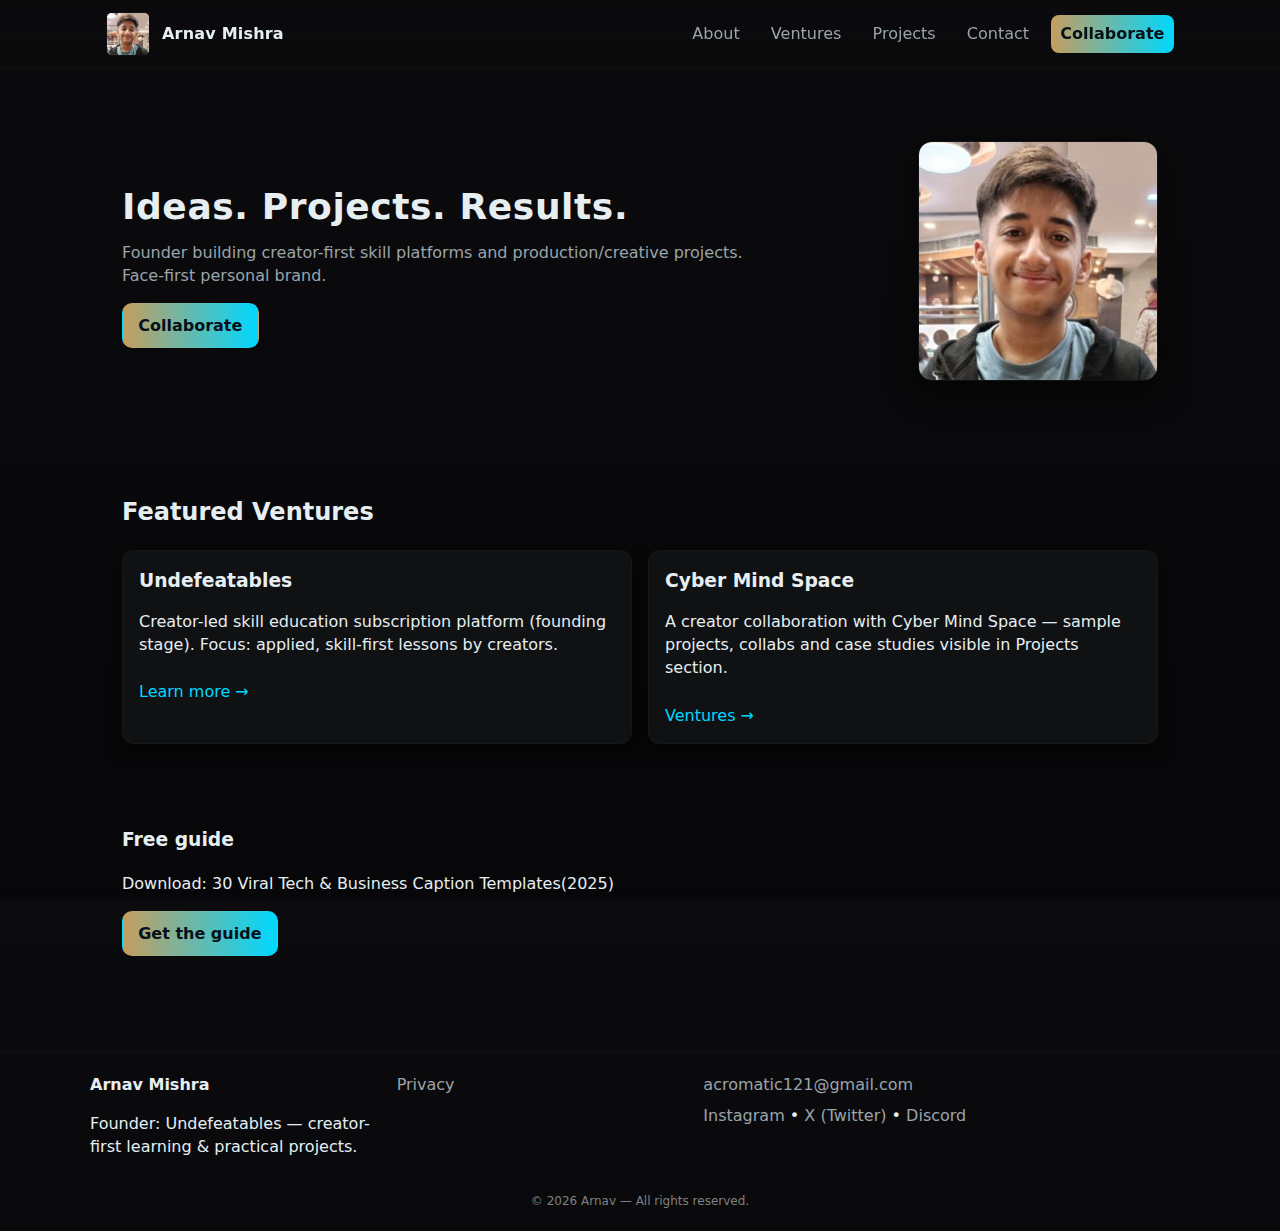
<file: index.html>
<!doctype html>
<html lang="en">
<head>
  <meta charset="utf-8" />
  <meta name="viewport" content="width=device-width,initial-scale=1" />
  <title>Arnav — Home</title>
  <meta name="description" content="Arnav — young founder. Projects, thoughts, and collaborations in tech, creator-driven education, and production." />
  <link rel="stylesheet" href="/assets/css/styles.css">
  <link rel="icon" href="/assets/images/face-placeholder.png">
</head>
<body>
  <div id="site-header"></div>

  <main id="main" class="container">
    <!-- HERO -->
    <section class="hero">
      <div class="hero-inner">
        <div class="hero-left">
          <h1>Ideas. Projects. Results.</h1>
          <p class="lead">Founder building creator-first skill platforms and production/creative projects. Face-first personal brand.</p>
          <a href="/contact.html" class="btn btn-primary">Collaborate</a>
        </div>
        <div class="hero-right">
          <img src="/assets/images/face-placeholder.png" alt="Arnav headshot" class="hero-face">
        </div>
      </div>
    </section>

    <!-- Featured ventures -->
    <section class="featured">
      <h2>Featured Ventures</h2>
      <div class="cards">
        <article class="card">
          <h3>Undefeatables</h3>
          <p>Creator-led skill education subscription platform (founding stage). Focus: applied, skill-first lessons by creators.</p>
          <a href="/undefeatables.html" class="card-link">Learn more →</a>
        </article>

        <article class="card">
          <h3>Cyber Mind Space</h3>
          <p>A creator collaboration with Cyber Mind Space — sample projects, collabs and case studies visible in Projects section.</p>
          <a href="/ventures.html" class="card-link">Ventures →</a>
        </article>
      </div>
    </section>

    <!-- Latest thoughts --
    <section class="latest">
      <h3>Latest thoughts</h3>
      <ul class="posts-list">
        <li><a href="/post-template.html">How I plan a quick production setup (planning checklist)</a></li>
        <li><a href="/post-template.html">Why creator-first education beats passive courses</a></li>
        <li><a href="/post-template.html">Designing a techy & premium personal brand</a></li>
      </ul>
    </section>-->

    <!-- Callout / Lead magnet -->
    <section class="leadmagnet">
      <h3>Free guide</h3>
      <p>Download: 30 Viral Tech & Business Caption Templates(2025)</p>
      <a href="https://arnav-effect.github.io/assets/magnet/magnet1.html" class="btn btn-primary">Get the guide</a>
    </section>
  </main>

  <div id="site-footer"></div>

  <script src="/assets/js/header-footer.js"></script>
  <script src="/assets/js/main.js"></script>
</body>
</html>
</file>
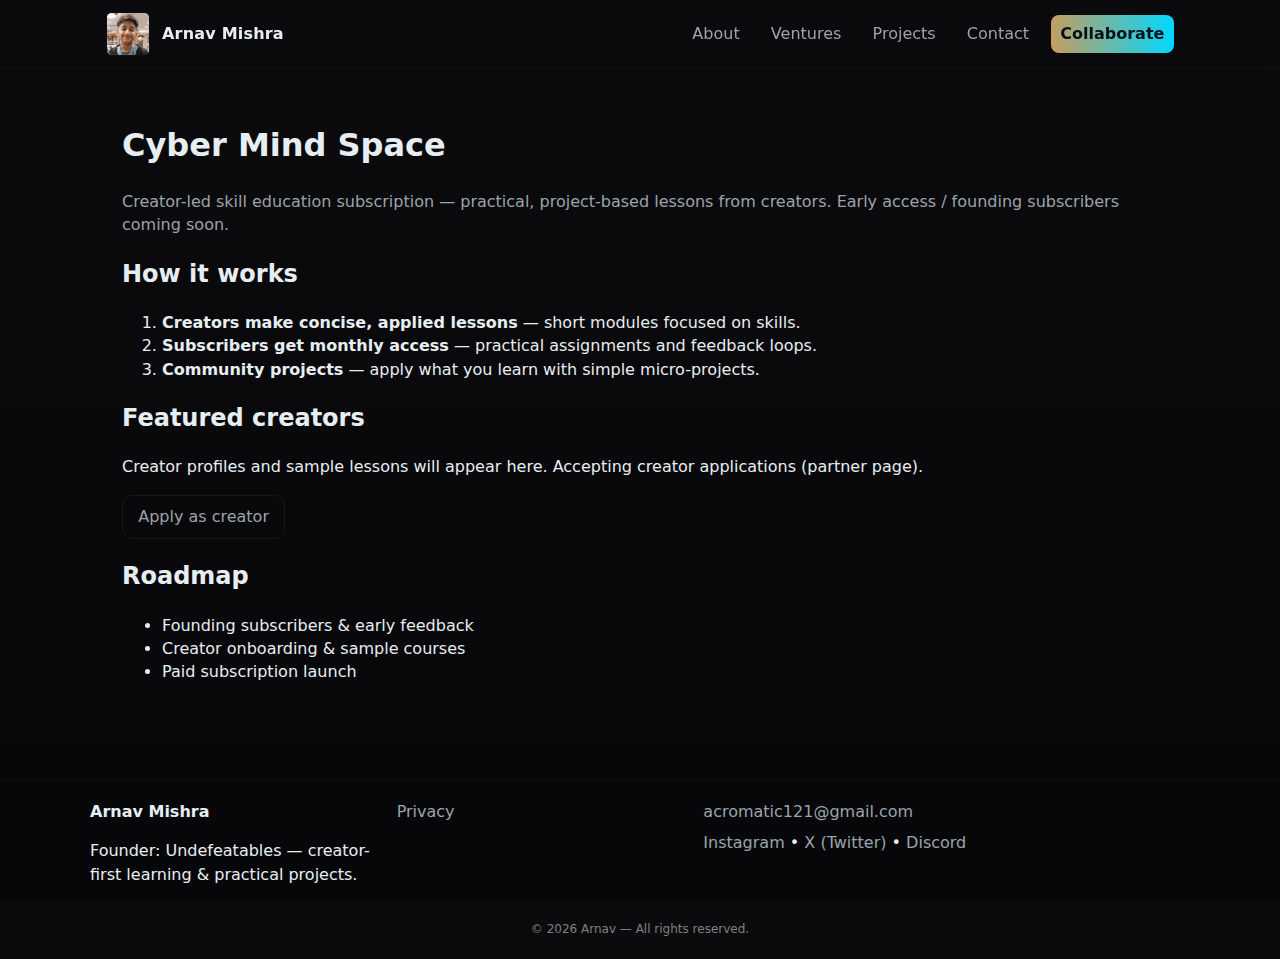
<file: cms-cs.html>
<!doctype html>
<html lang="en">
<head>
  <meta charset="utf-8" />
  <meta name="viewport" content="width=device-width,initial-scale=1" />
  <title>Cyber Mind Space - Collab-Project</title>
  <meta name="description" content="Undefeatables — creator-led skill platform (early stage)." />
  <link rel="stylesheet" href="/assets/css/styles.css">
</head>
<body>
  <div id="site-header"></div>

  <main class="container">
    <header class="product-hero">
      <h1>Cyber Mind Space</h1>
      <p class="lead">Creator-led skill education subscription — practical, project-based lessons from creators. Early access / founding subscribers coming soon.</p>
      <!--<a href="/newsletter.html" class="btn btn-primary">Join founding list</a>-->
    </header>

    <section class="how-it-works">
      <h2>How it works</h2>
      <ol>
        <li><strong>Creators make concise, applied lessons</strong> — short modules focused on skills.</li>
        <li><strong>Subscribers get monthly access</strong> — practical assignments and feedback loops.</li>
        <li><strong>Community projects</strong> — apply what you learn with simple micro-projects.</li>
      </ol>
    </section>

    <section class="creators">
      <h2>Featured creators</h2>
      <p>Creator profiles and sample lessons will appear here. Accepting creator applications (partner page).</p>
      <a href="/apply-partner.html" class="btn btn-ghost">Apply as creator</a>
    </section>

    <section class="roadmap">
      <h2>Roadmap</h2>
      <ul>
        <li>Founding subscribers & early feedback</li>
        <li>Creator onboarding & sample courses</li>
        <li>Paid subscription launch</li>
      </ul>
    </section>
  </main>

  <div id="site-footer"></div>
  <script src="/assets/js/header-footer.js"></script>
  <script src="/assets/js/main.js"></script>
</body>
</html>
</file>
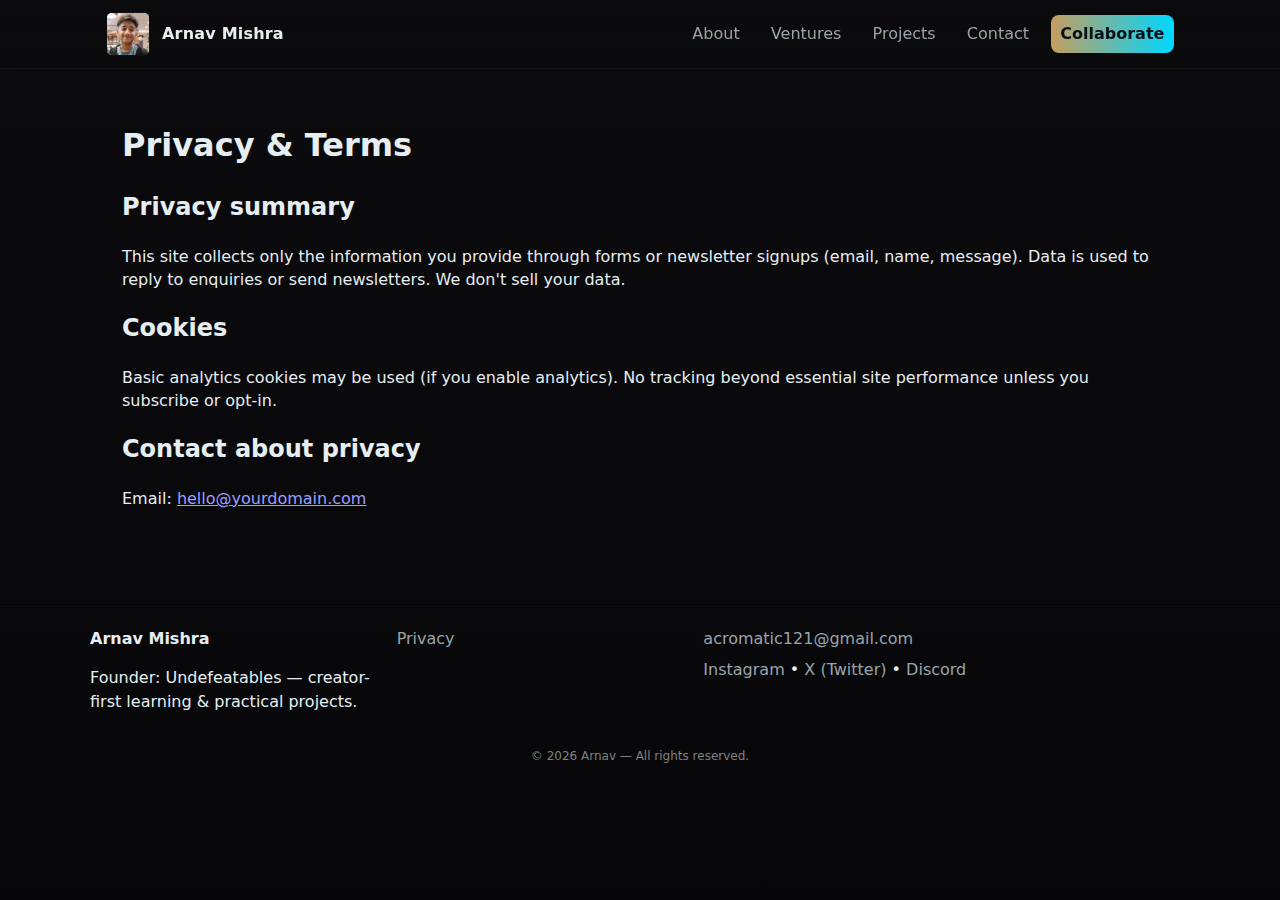
<file: legal.html>
<!doctype html>
<html lang="en">
<head>
  <meta charset="utf-8" />
  <meta name="viewport" content="width=device-width,initial-scale=1" />
  <title>Legal — Privacy & Terms</title>
  <meta name="description" content="Privacy policy and terms (simple).">
  <link rel="stylesheet" href="/assets/css/styles.css">
</head>
<body>
  <div id="site-header"></div>

  <main class="container">
    <h1>Privacy & Terms</h1>

    <section>
      <h2>Privacy summary</h2>
      <p>This site collects only the information you provide through forms or newsletter signups (email, name, message). Data is used to reply to enquiries or send newsletters. We don't sell your data.</p>
    </section>

    <section>
      <h2>Cookies</h2>
      <p>Basic analytics cookies may be used (if you enable analytics). No tracking beyond essential site performance unless you subscribe or opt-in.</p>
    </section>

    <section>
      <h2>Contact about privacy</h2>
      <p>Email: <a href="mailto:hello@yourdomain.com">hello@yourdomain.com</a></p>
    </section>
  </main>

  <div id="site-footer"></div>
  <script src="/assets/js/header-footer.js"></script>
  <script src="/assets/js/main.js"></script>
</body>
</html>
</file>
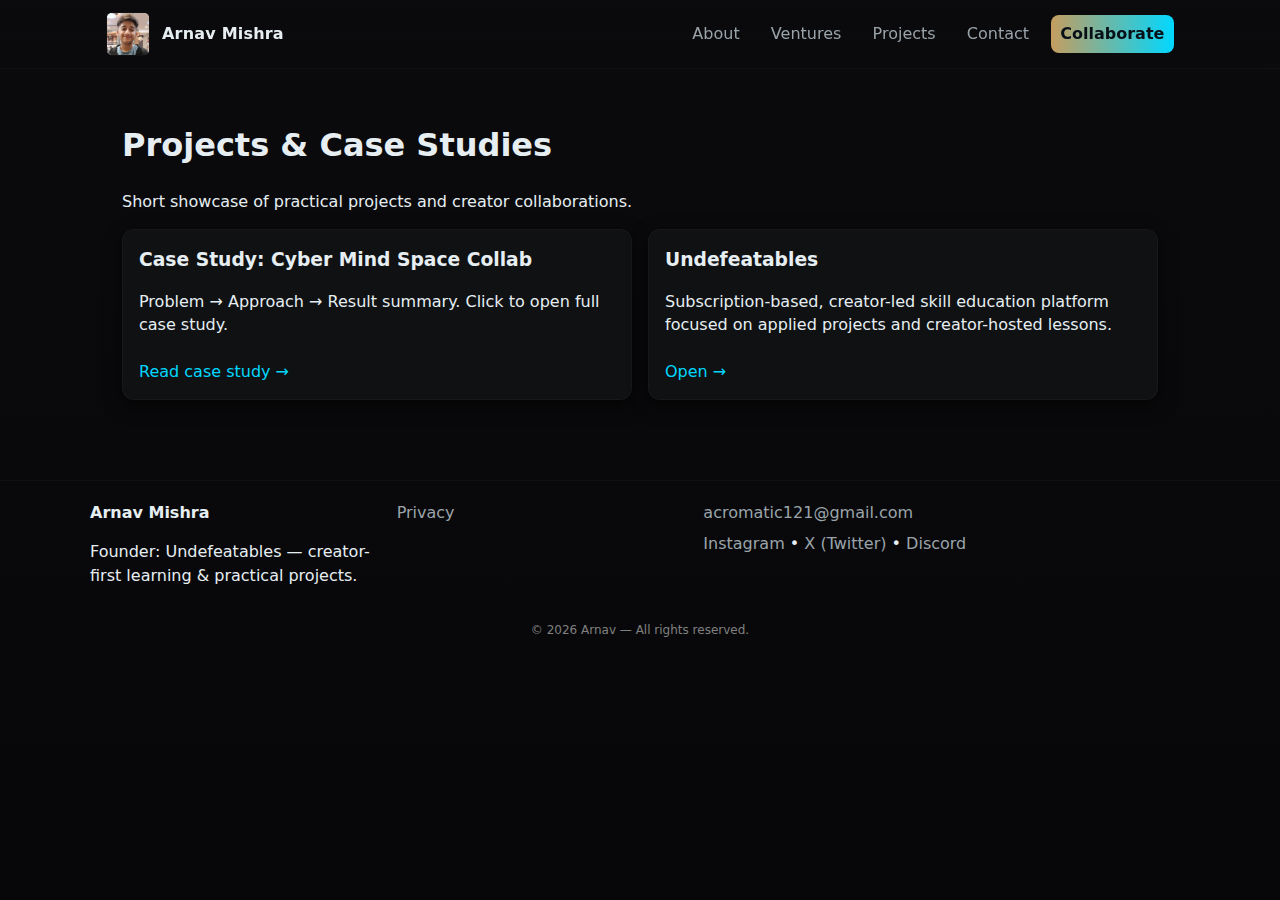
<file: projects.html>
<!doctype html>
<html lang="en">
<head>
  <meta charset="utf-8" />
  <meta name="viewport" content="width=device-width,initial-scale=1" />
  <title>Projects — Arnav</title>
  <meta name="description" content="Project case studies and sample collaborations.">
  <link rel="stylesheet" href="/assets/css/styles.css">
</head>
<body>
  <div id="site-header"></div>

  <main class="container">
    <h1>Projects & Case Studies</h1>
    <p>Short showcase of practical projects and creator collaborations.</p>

    <div class="cards">
      <article class="card">
        <h3>Case Study: Cyber Mind Space Collab</h3>
        <p>Problem → Approach → Result summary. Click to open full case study.</p>
        <a href="/cms-cs.html" class="card-link">Read case study →</a>
      </article>

      <article class="card">
        <h3>Undefeatables</h3>
        <p>Subscription-based, creator-led skill education platform focused on applied projects and creator-hosted lessons.</p>
        <a href="/undefeatables.html" class="card-link">Open →</a>
      </article>

      <!--<article class="card">
        <h3>Project: Landing & Funnel Design</h3>
        <p>One-page product landing design to onboard creators and subscribers.</p>
        <a href="/project-template.html" class="card-link">Read →</a>
      </article>-->
    </div>
  </main>

  <div id="site-footer"></div>
  <script src="/assets/js/header-footer.js"></script>
  <script src="/assets/js/main.js"></script>
</body>
</html>
</file>
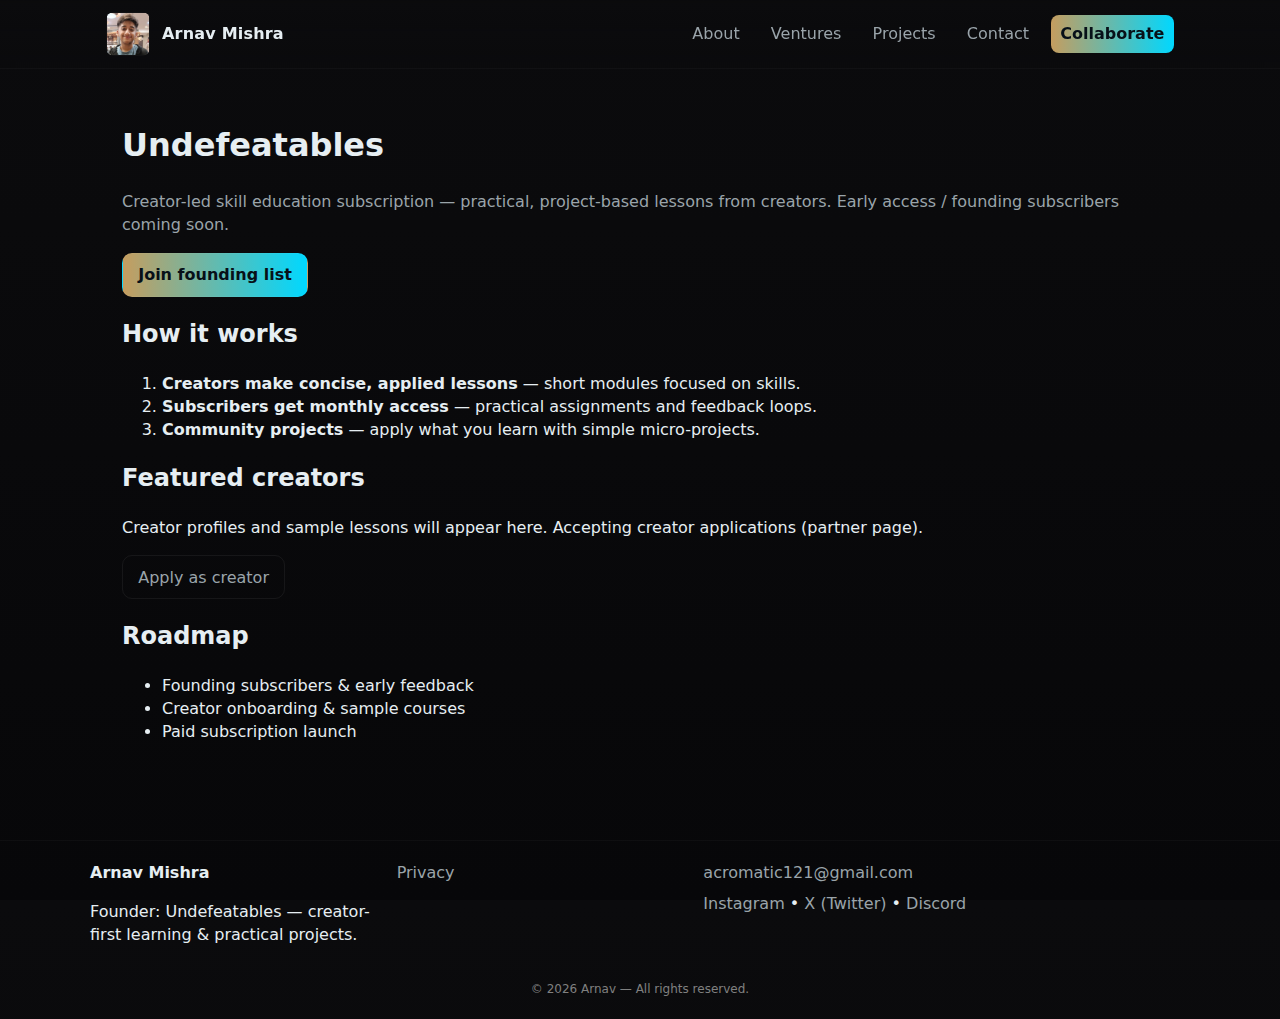
<file: undefeatables.html>
<!doctype html>
<html lang="en">
<head>
  <meta charset="utf-8" />
  <meta name="viewport" content="width=device-width,initial-scale=1" />
  <title>Undefeatables — Product</title>
  <meta name="description" content="Undefeatables — creator-led skill platform (early stage)." />
  <link rel="stylesheet" href="/assets/css/styles.css">
</head>
<body>
  <div id="site-header"></div>

  <main class="container">
    <header class="product-hero">
      <h1>Undefeatables</h1>
      <p class="lead">Creator-led skill education subscription — practical, project-based lessons from creators. Early access / founding subscribers coming soon.</p>
      <a href="/newsletter.html" class="btn btn-primary">Join founding list</a>
    </header>

    <section class="how-it-works">
      <h2>How it works</h2>
      <ol>
        <li><strong>Creators make concise, applied lessons</strong> — short modules focused on skills.</li>
        <li><strong>Subscribers get monthly access</strong> — practical assignments and feedback loops.</li>
        <li><strong>Community projects</strong> — apply what you learn with simple micro-projects.</li>
      </ol>
    </section>

    <section class="creators">
      <h2>Featured creators</h2>
      <p>Creator profiles and sample lessons will appear here. Accepting creator applications (partner page).</p>
      <a href="/apply-partner.html" class="btn btn-ghost">Apply as creator</a>
    </section>

    <section class="roadmap">
      <h2>Roadmap</h2>
      <ul>
        <li>Founding subscribers & early feedback</li>
        <li>Creator onboarding & sample courses</li>
        <li>Paid subscription launch</li>
      </ul>
    </section>
  </main>

  <div id="site-footer"></div>
  <script src="/assets/js/header-footer.js"></script>
  <script src="/assets/js/main.js"></script>
</body>
</html>
</file>
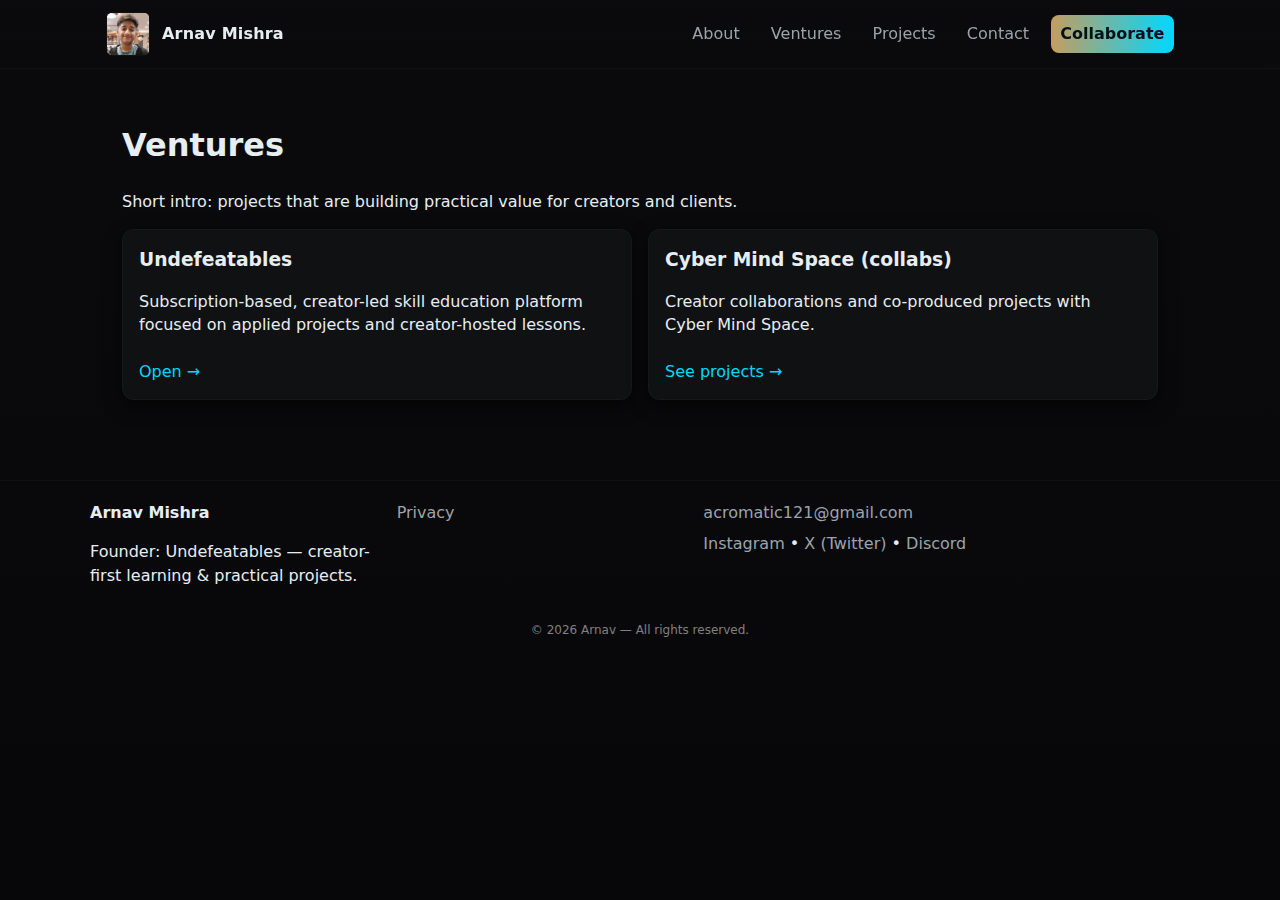
<file: ventures.html>
<!doctype html>
<html lang="en">
<head>
  <meta charset="utf-8" />
  <meta name="viewport" content="width=device-width,initial-scale=1" />
  <title>Ventures — Arnav</title>
  <meta name="description" content="Ventures and projects associated with Arnav." />
  <link rel="stylesheet" href="/assets/css/styles.css">
</head>
<body>
  <div id="site-header"></div>

  <main class="container">
    <h1>Ventures</h1>
    <p>Short intro: projects that are building practical value for creators and clients.</p>

    <div class="cards">
      <article class="card">
        <h3>Undefeatables</h3>
        <p>Subscription-based, creator-led skill education platform focused on applied projects and creator-hosted lessons.</p>
        <a href="/undefeatables.html" class="card-link">Open →</a>
      </article>

      <article class="card">
        <h3>Cyber Mind Space (collabs)</h3>
        <p>Creator collaborations and co-produced projects with Cyber Mind Space.</p>
        <a href="/cms-cs.html" class="card-link">See projects →</a>
      </article>

      <!--<article class="card">
        <h3>Independent Projects</h3>
        <p>Experimental builds, research notes, and prototyping for future tech-focused work.</p>
        <a href="/projects.html" class="card-link">Projects →</a>
      </article>-->
    </div>
  </main>

  <div id="site-footer"></div>
  <script src="/assets/js/header-footer.js"></script>
  <script src="/assets/js/main.js"></script>
</body>
</html>
</file>
<file: assets/css/styles.css>
:root{
  --bg: #0b0b0d;
  --panel: #0f1113;
  --muted: #9aa4aa;
  --accent: #00d8ff;
  --gold: #c59d5f;
  --glass: rgba(255,255,255,0.03);
  --radius: 12px;
  --container: 1100px;
  --gap: 1.25rem;
  --max-width: 1200px;
  font-family: Inter, system-ui, -apple-system, "Segoe UI", Roboto, "Helvetica Neue", Arial;
  color-scheme: dark;
}

*{box-sizing:border-box}
html,body{height:100%}
body{
  margin:0;
  background:linear-gradient(180deg,var(--bg),#070709);
  color:#e6eef2;
  line-height:1.45;
  -webkit-font-smoothing:antialiased;
  -moz-osx-font-smoothing:grayscale;
  padding-bottom:60px;
}

.container{
  max-width:var(--container);
  margin:0 auto;
  padding:2rem;
}

/* Header */
.site-header {
  position: sticky;
  top: 0;
  z-index: 50;
  backdrop-filter: blur(6px);
  border-bottom: 1px solid rgba(255,255,255,0.03);
  background: linear-gradient(180deg, rgba(11,11,13,0.55), rgba(11,11,13,0.35));
}

.header-inner {
  max-width: var(--container);
  margin: 0 auto;
  display: flex;
  justify-content: space-between; /* brand left, nav-actions right */
  align-items: center;
  padding: 0.75rem 1rem;
}

.brand {
  display: flex;
  gap: 0.75rem;
  align-items: center;
  text-decoration: none;
  color: inherit;
}

.avatar-placeholder {
  width: 44px;
  height: 44px;
  border-radius: 8px;
  border: 1px solid rgba(255,255,255,0.03);
  background-image: url('../images/face-placeholder.png');
  background-size: cover;        /* image ko poore box me fill karega */
  background-position: center;   /* center se crop karega */
  background-repeat: no-repeat;  /* repeat band karega */
}


.brand-name {
  font-weight: 600;
  letter-spacing: 0.2px;
}

/* wrapper for nav + hamburger */
.nav-actions {
  display: flex;
  align-items: center;
  gap: 1rem;
}

.main-nav {
  display: flex;
  gap: 0.75rem;
  align-items: center;
}

.main-nav a {
  color: var(--muted);
  text-decoration: none;
  padding: 0.45rem 0.6rem;
  border-radius: 8px;
}

.main-nav a.cta {
  background: linear-gradient(90deg,var(--gold),var(--accent));
  color: #071018;
  font-weight: 700;
  transition: transform 0.3s ease, box-shadow 0.3s ease;
}

.main-nav a.cta:hover {
  transform: scale(1.05) translateY(-8px);
      box-shadow: 0 10px 20px rgba(0,0,0,0.2);
}

/* Hamburger button */
#mobile-nav-toggle {
  font-size: 1.5rem;
  background: none;
  border: none;
  color: white;
  cursor: pointer;
  display: none; /* hidden on desktop */
}

/* Mobile menu styles */
@media (max-width: 768px) {
  .main-nav {
    display: none; /* hidden by default */
    flex-direction: column;
    background: #111;
    position: absolute;
    top: 100%;
    right: 0;
    width: 70%;
    padding: 1rem;
    border-left: 2px solid #333;
  }

  body.nav-open .main-nav {
    display: flex; /* show on toggle */
  }

  #mobile-nav-toggle {
    display: block; /* hamburger visible on mobile */
  }
}


/* Hero */
.hero{padding:2.5rem 0}
.hero-inner{display:flex;gap:2rem;align-items:center;justify-content:space-between}
.hero-left{max-width:60%}
.hero h1{font-size:2.25rem;margin:0 0 0.5rem;letter-spacing:0.6px}
.lead{color:var(--muted);margin:0 0 1rem}
.btn{display:inline-block;padding:0.6rem 0.95rem;border-radius:10px;text-decoration:none;border:1px solid rgba(255,255,255,0.04);transition: transform 0.3s ease, box-shadow 0.3s ease;}
.btn:hover{transform: scale(1.05) translateY(-8px);box-shadow: 0 10px 20px rgba(0,0,0,0.2);}
.btn-primary{background:linear-gradient(90deg,var(--gold),var(--accent));color:#071018;font-weight:700}
.btn-ghost{background:transparent;border:1px solid rgba(255,255,255,0.06);color:var(--muted)}
.hero-face{width:240px;height:240px;object-fit:cover;border-radius:14px;border:1px solid rgba(255,255,255,0.04);box-shadow:0 10px 30px rgba(0,0,0,0.6)}

/* Cards */
.cards{display:grid;grid-template-columns:repeat(auto-fit,minmax(240px,1fr));gap:1rem;margin-top:1rem}
.card{background:var(--panel);padding:1rem;border-radius:var(--radius);box-shadow:0 6px 18px rgba(0,0,0,0.6);border:1px solid rgba(255,255,255,0.03);transition: transform 0.3s ease, box-shadow 0.3s ease;}
.card h3{margin:0 0 0.5rem}
.card-link{display:inline-block;margin-top:0.5rem;color:var(--accent);text-decoration:none}
.card:hover{transform: scale(1.05) translateY(-8px);box-shadow: 0 10px 20px rgba(0,0,0,0.2);}

/* Sections */
.featured, .latest, .leadmagnet{margin-top:2rem;padding:1rem 0}
.posts-list{list-style:none;padding:0;margin:0}
.posts-list li{padding:0.25rem 0;}
.posts-list li a{text-decoration: none; color: honeydew;}
.posts-list li a:hover{text-decoration: underline;}

/* Case study / post */
.case-study img{max-width:100%;border-radius:8px}
.gallery{display:flex;gap:0.5rem}

/* Footer */
.site-footer{margin-top:3rem;padding:1.25rem;border-top:1px solid rgba(255,255,255,0.03);background:transparent}
.footer-inner{max-width:var(--container);margin:0 auto;display:grid;grid-template-columns:1fr 1fr 1fr 180px;gap:1rem;align-items:start}
.site-footer a{color:var(--muted);text-decoration:none}
.footer-bottom{margin-top:1rem;text-align:center;color:rgba(255,255,255,0.12);font-size:0.9rem}

/* Forms */
label{display:block;margin:0.5rem 0}
input[type="text"], input[type="email"], input[type="url"], input[type="tel"], textarea, select{
  width:100%;padding:0.6rem;border-radius:8px;background:transparent;border:1px solid rgba(255,255,255,0.06);color:inherit;
}
option{background:var(--panel);color:inherit}
.contact-form{max-width:720px}

/* Testimonials */
.testimonials-grid{display:grid;grid-template-columns:repeat(auto-fit,minmax(240px,1fr));gap:1rem}
.testimonial{background:linear-gradient(180deg, rgba(255,255,255,0.02), rgba(255,255,255,0.01));padding:1rem;border-radius:10px;border:1px solid rgba(255,255,255,0.03)}

/* Responsive */
@media (max-width:900px){
  .hero-inner{flex-direction:column;align-items:stretch}
  .hero-left{max-width:100%}
  .footer-inner{grid-template-columns:1fr;gap:0.5rem}
  .hero-face{width:180px;height:180px;margin:0 auto}
}

/* small utilities */
.meta{color:var(--muted);font-size:0.95rem}
.excerpt{color:var(--muted)}

.alt-contact {
  margin-top: 2rem;
  padding: 1.5rem;
  background: var(--panel);
  border: 1px solid rgba(255,255,255,0.05);
  border-radius: var(--radius);
  text-align: center;
}

.contact-icons {
  display: flex;
  flex-wrap: wrap;
  justify-content: center;
  gap: 1.5rem;
  margin-top: 1rem;
}

.contact-item {
  display: flex;
  flex-direction: column;
  align-items: center;
  text-decoration: none;
  color: inherit;
  transition: transform 0.2s ease, color 0.2s ease;
}

.contact-item:hover {
  transform: translateY(-4px);
  color: var(--accent);
}

.icon-circle {
  width: 64px;
  height: 64px;
  border-radius: 50%;
  background: var(--glass);
  display: flex;
  align-items: center;
  justify-content: center;
  margin-bottom: 0.5rem;
  border: 1px solid rgba(255,255,255,0.05);
  box-shadow: 0 4px 12px rgba(0,0,0,0.4);
}

.icon-circle img {
  width: 32px;
  height: 32px;
  object-fit: contain;
}

.response-time {
  margin-top: 1.5rem;
  color: var(--muted);
  font-size: 0.95rem;
}
</file>
